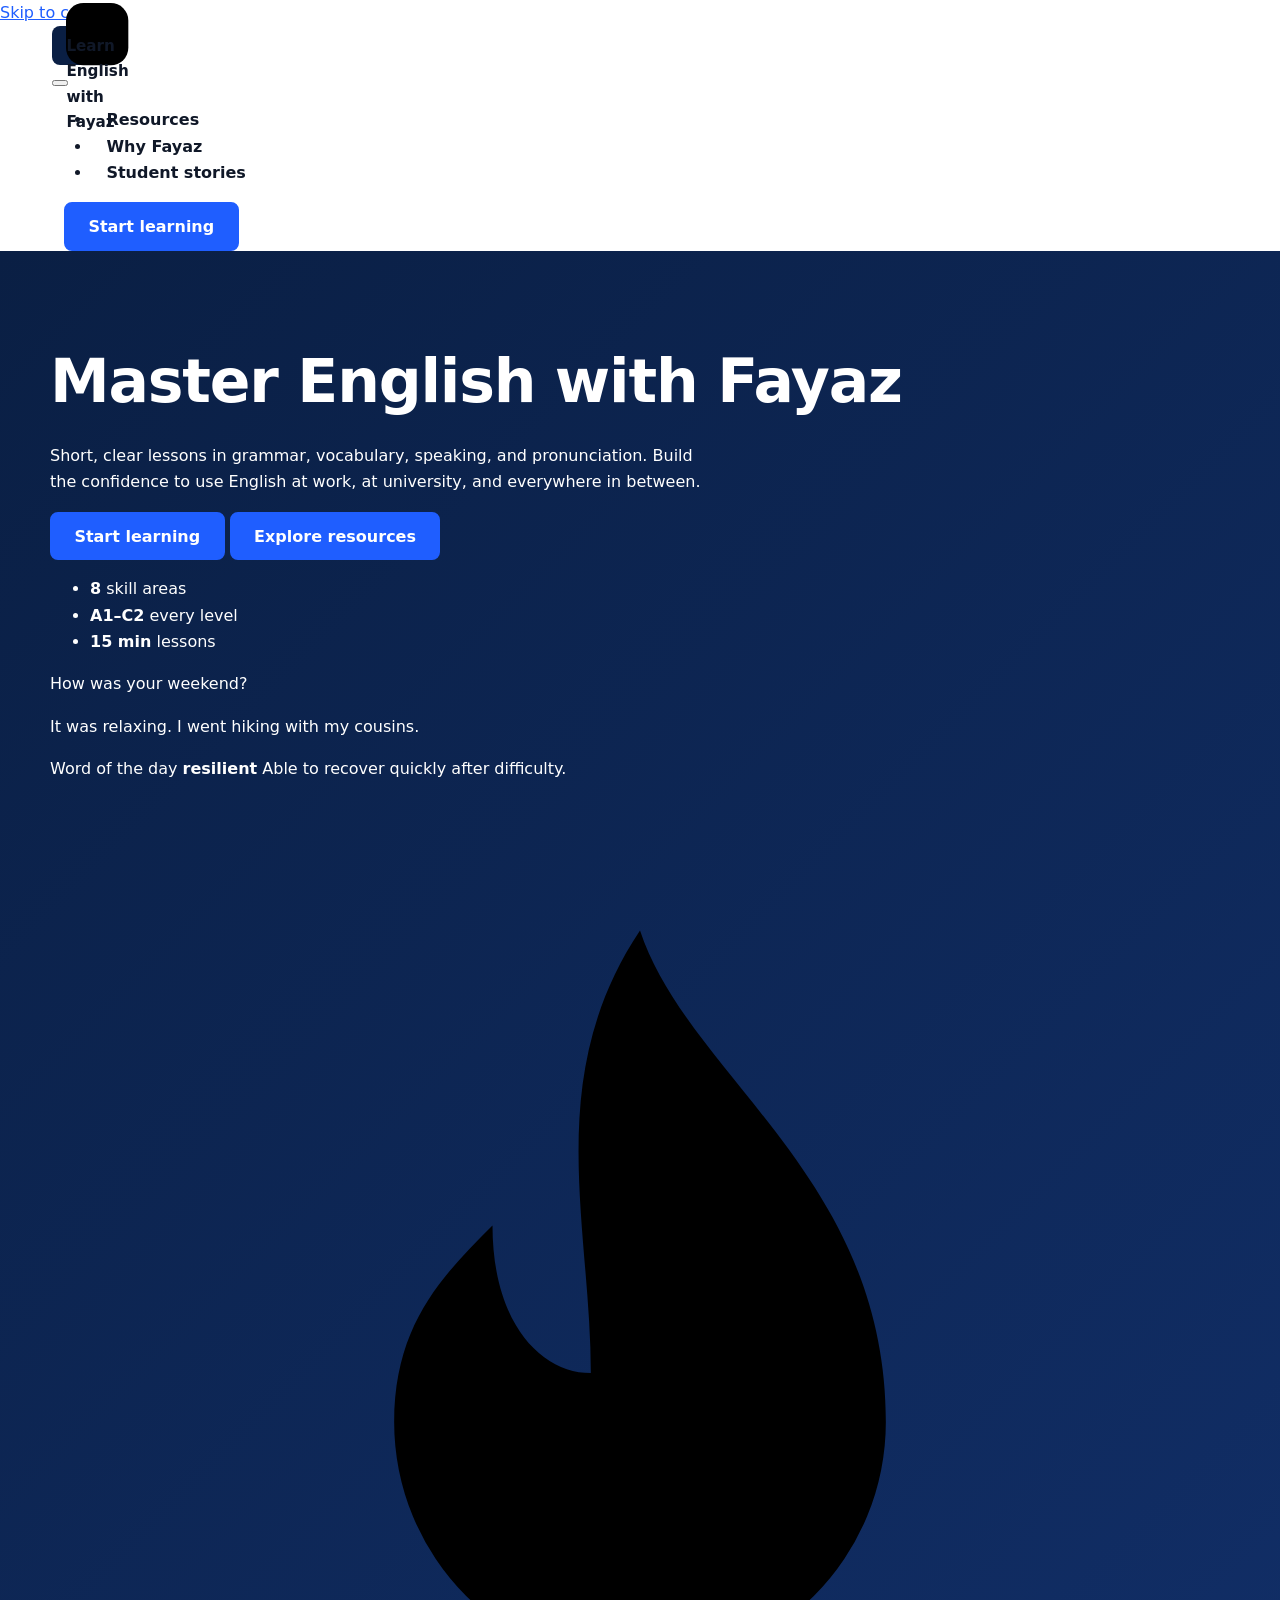
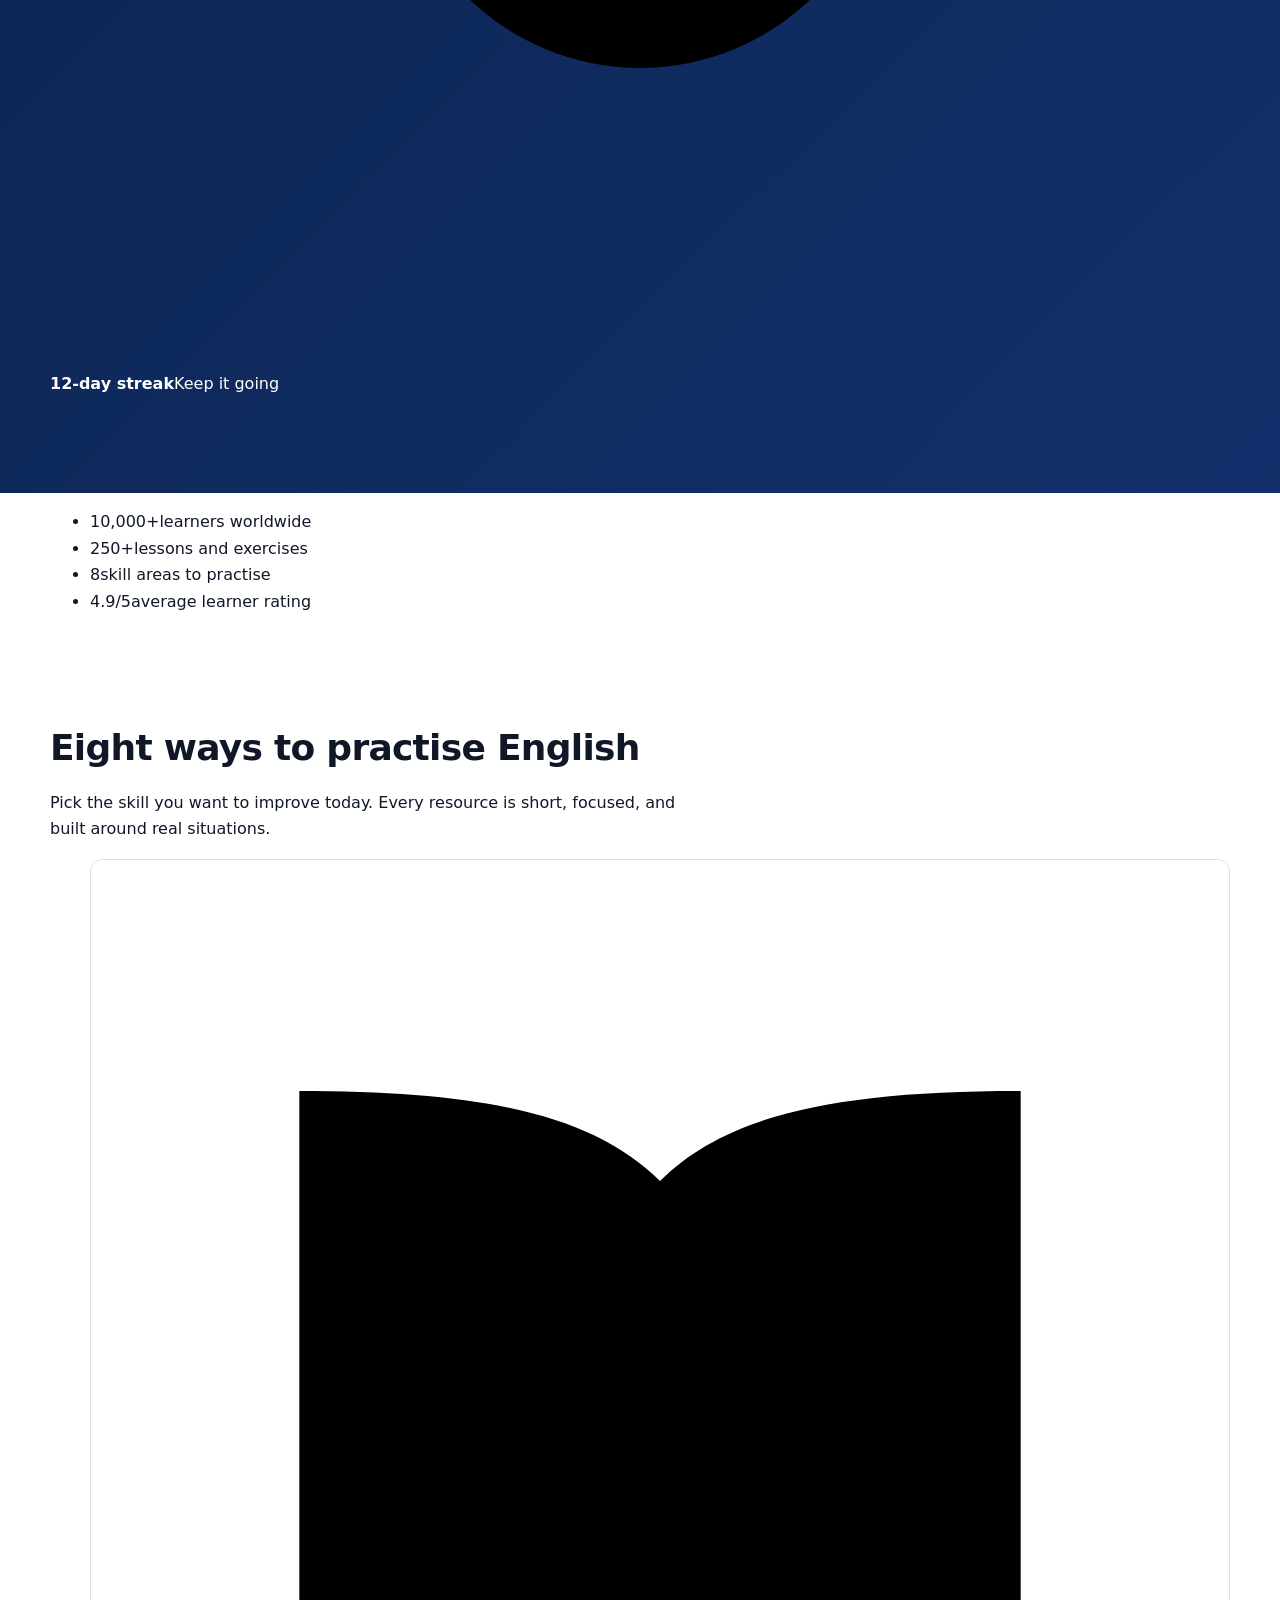
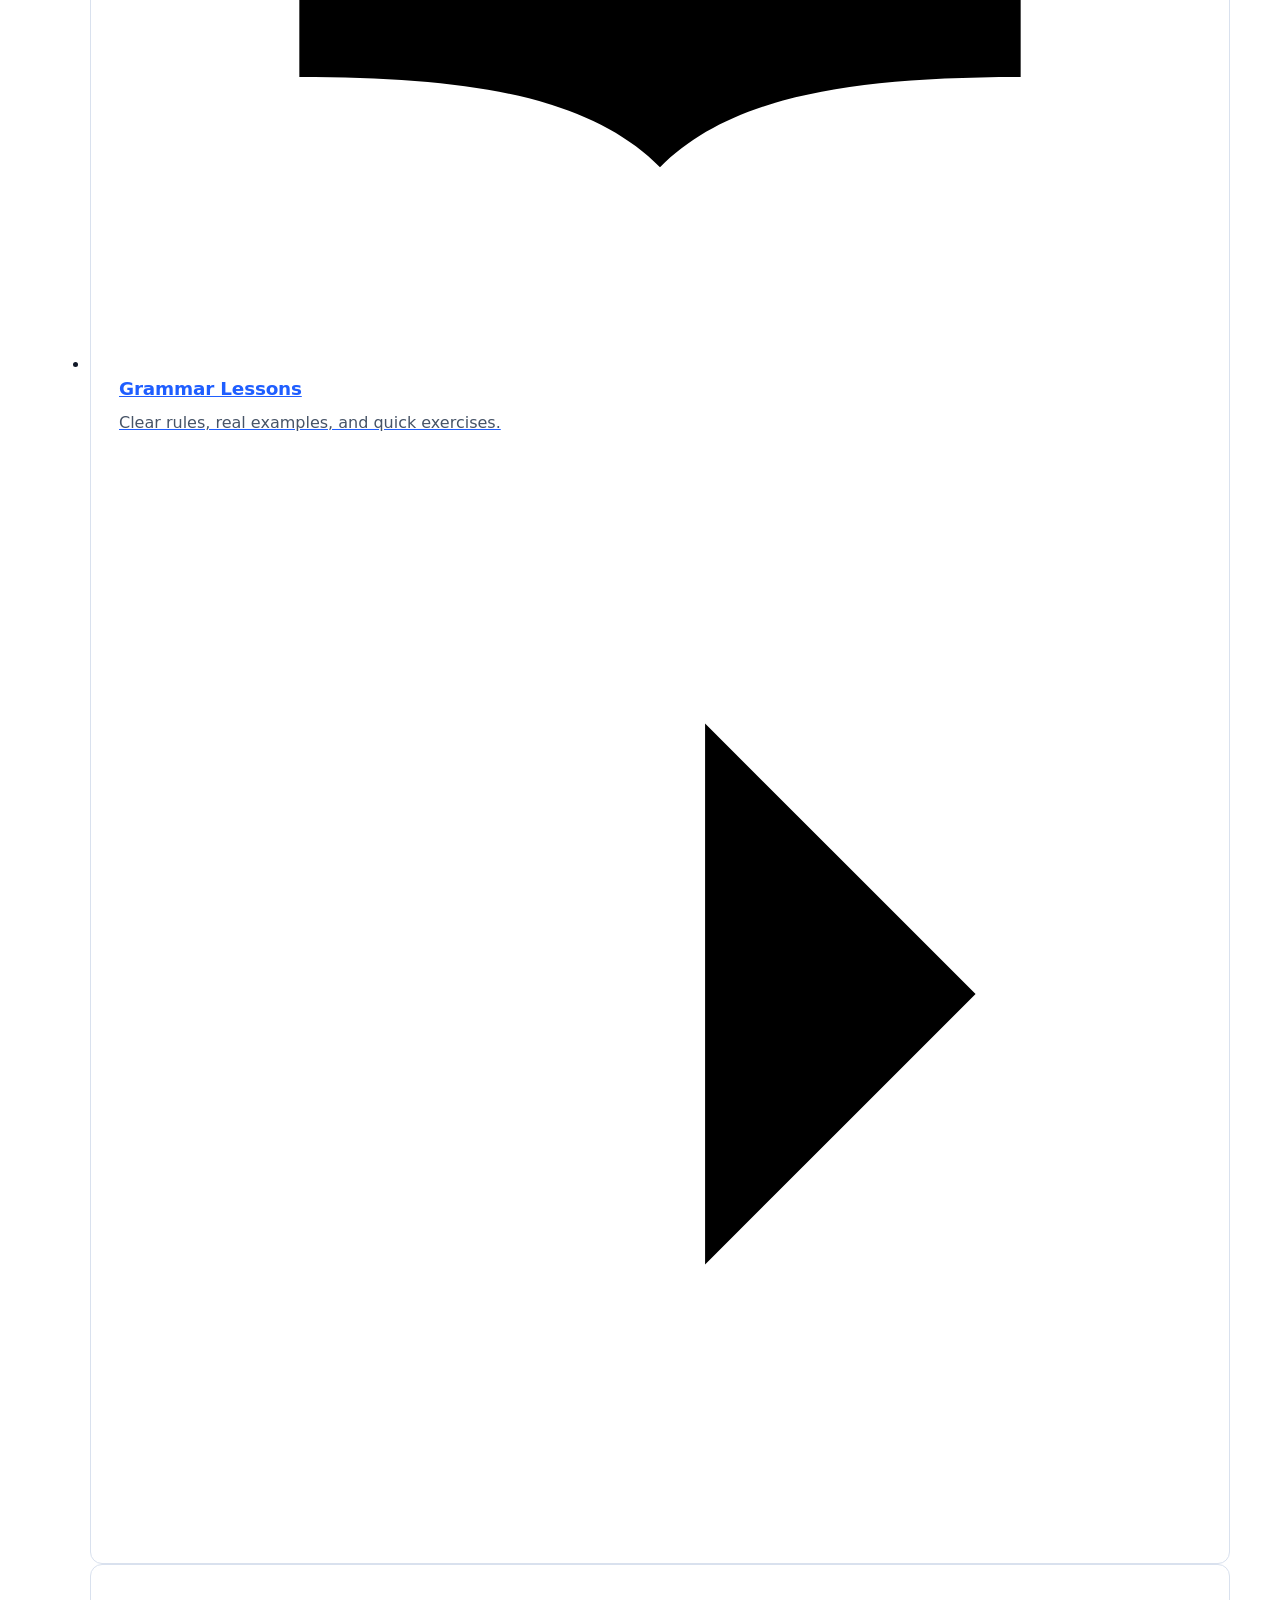
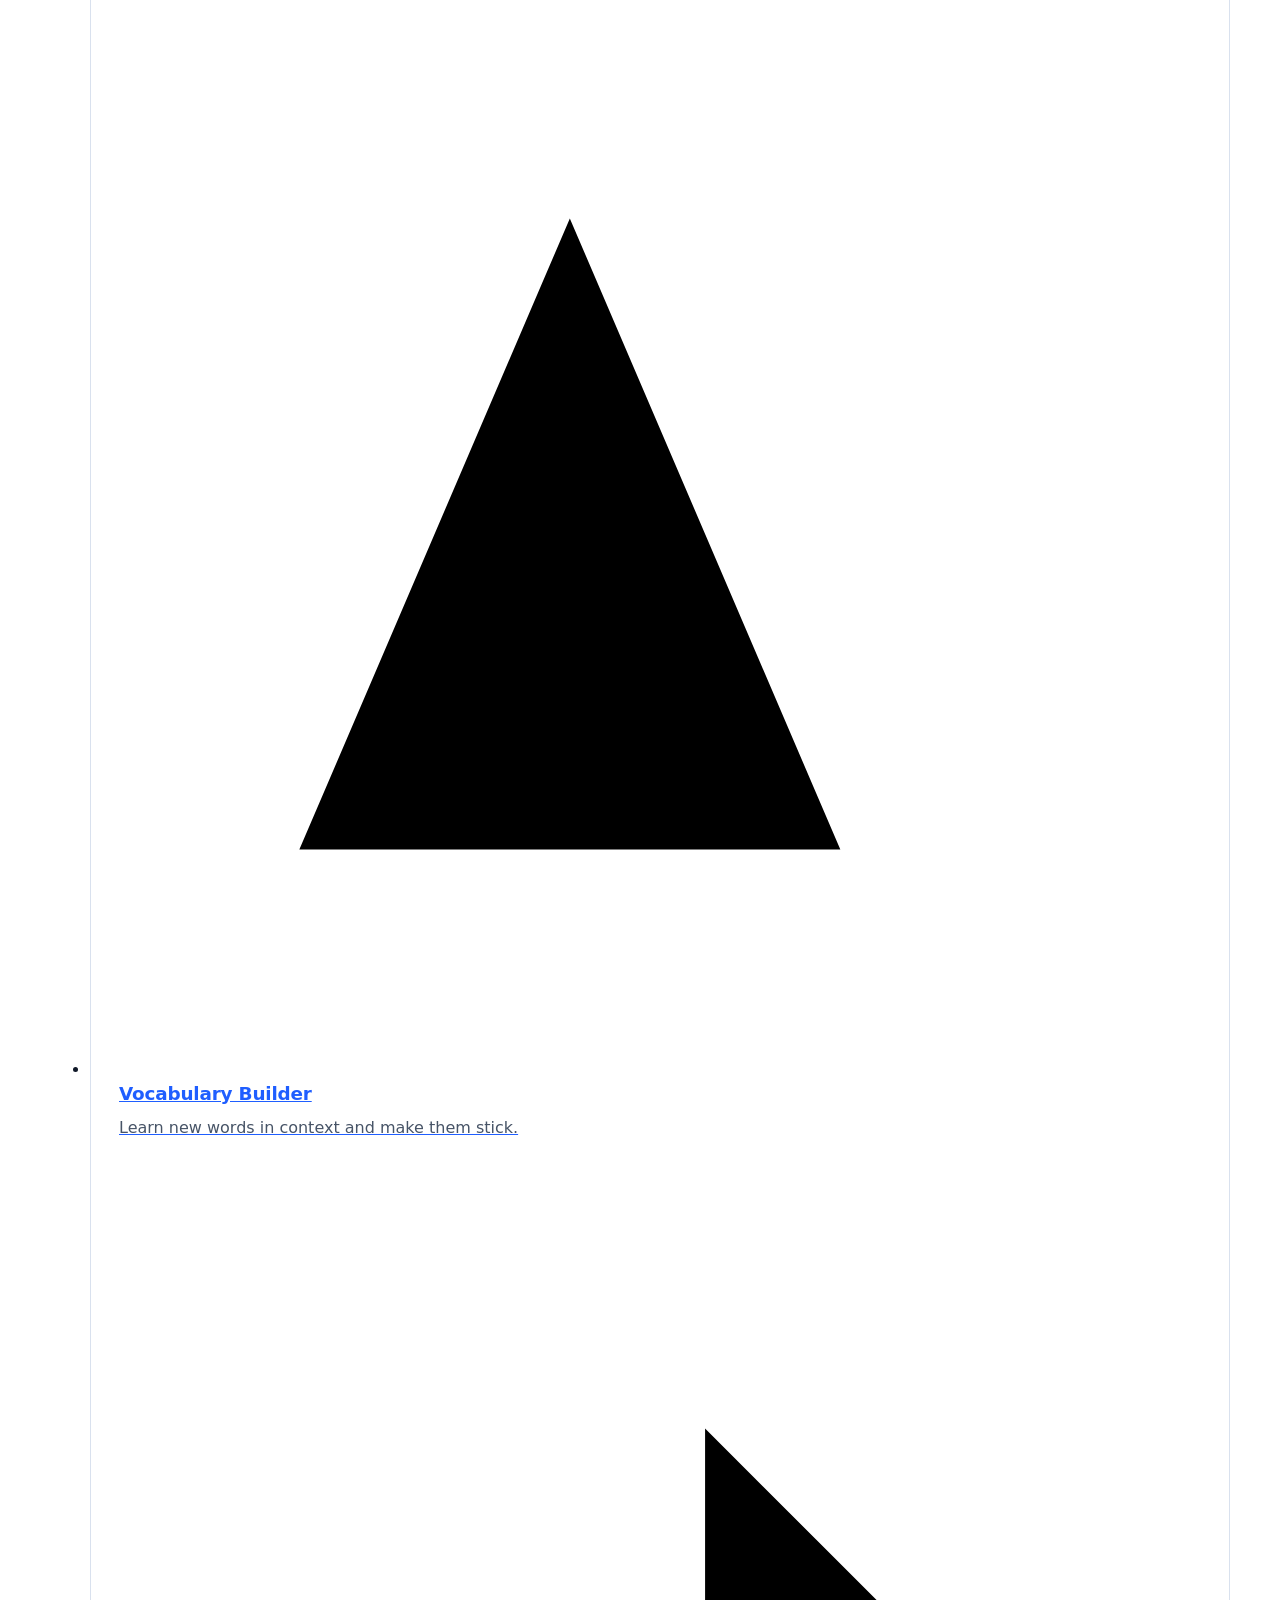
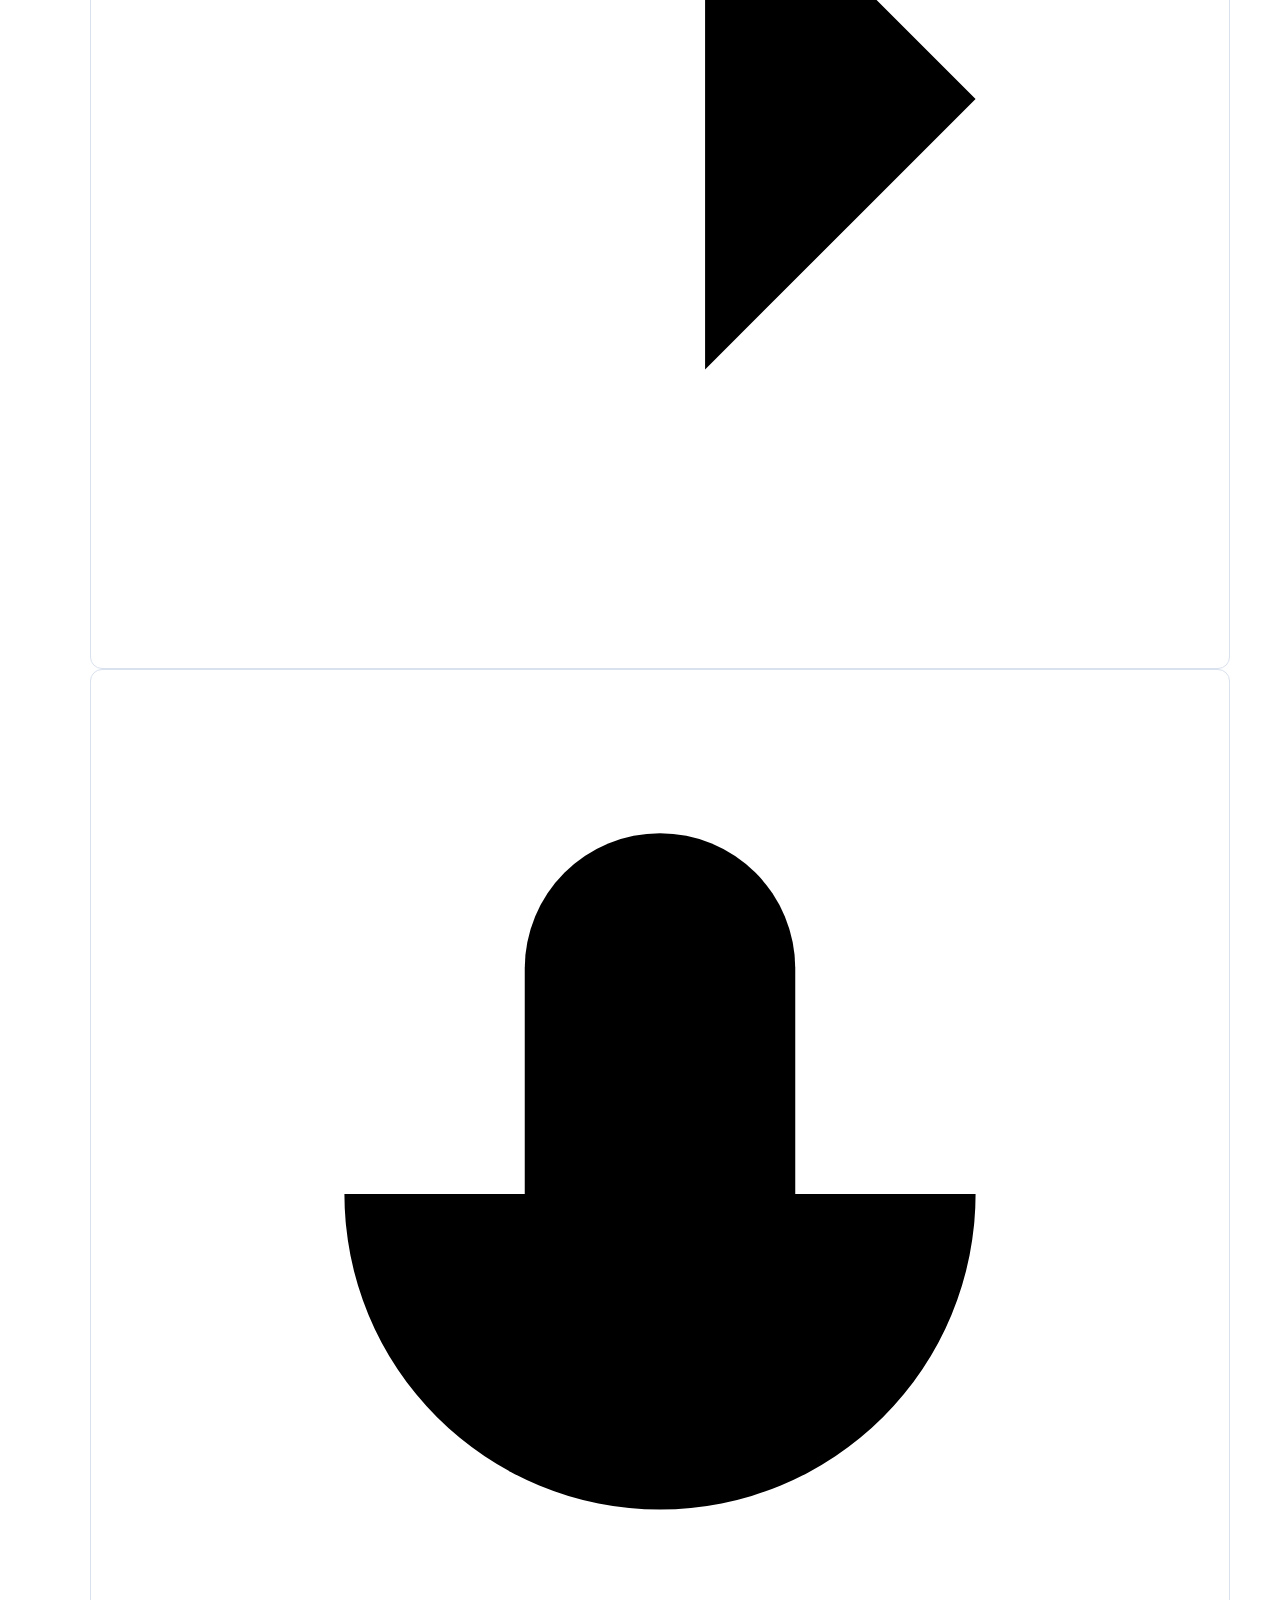
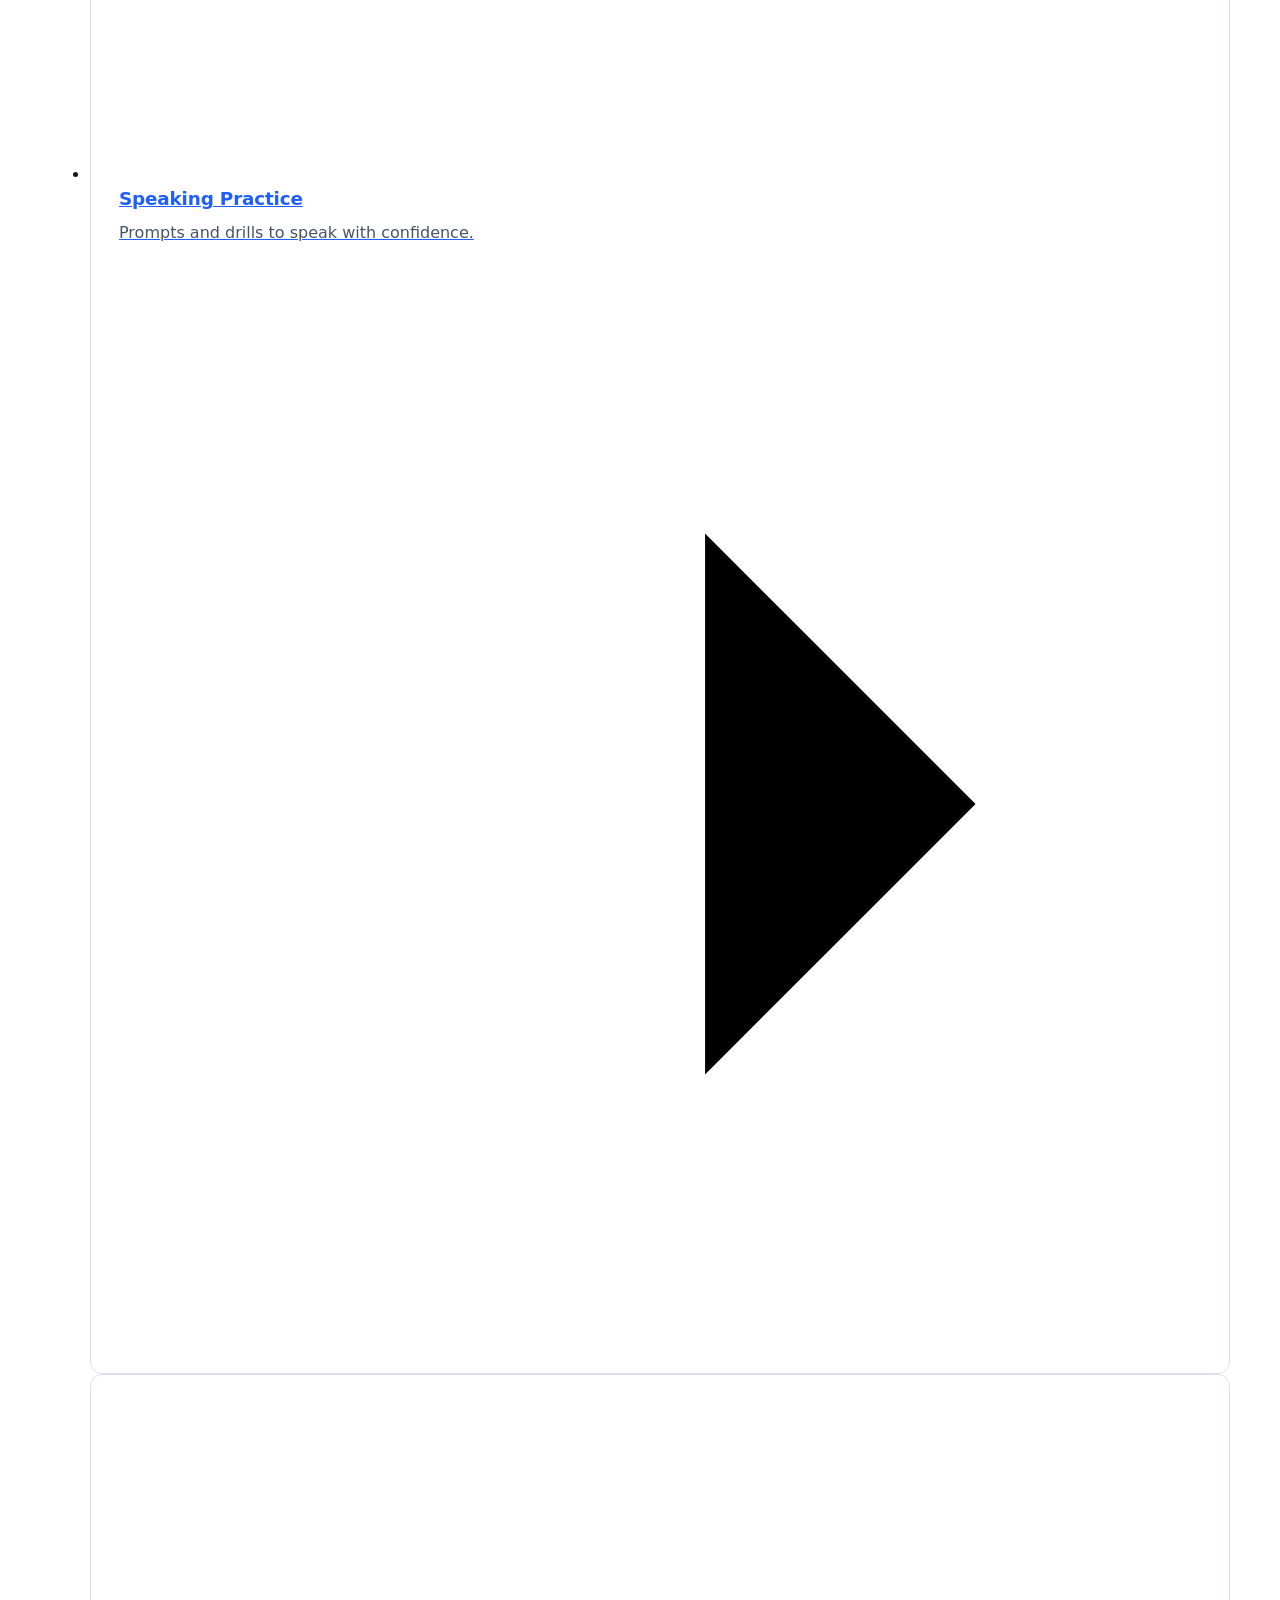
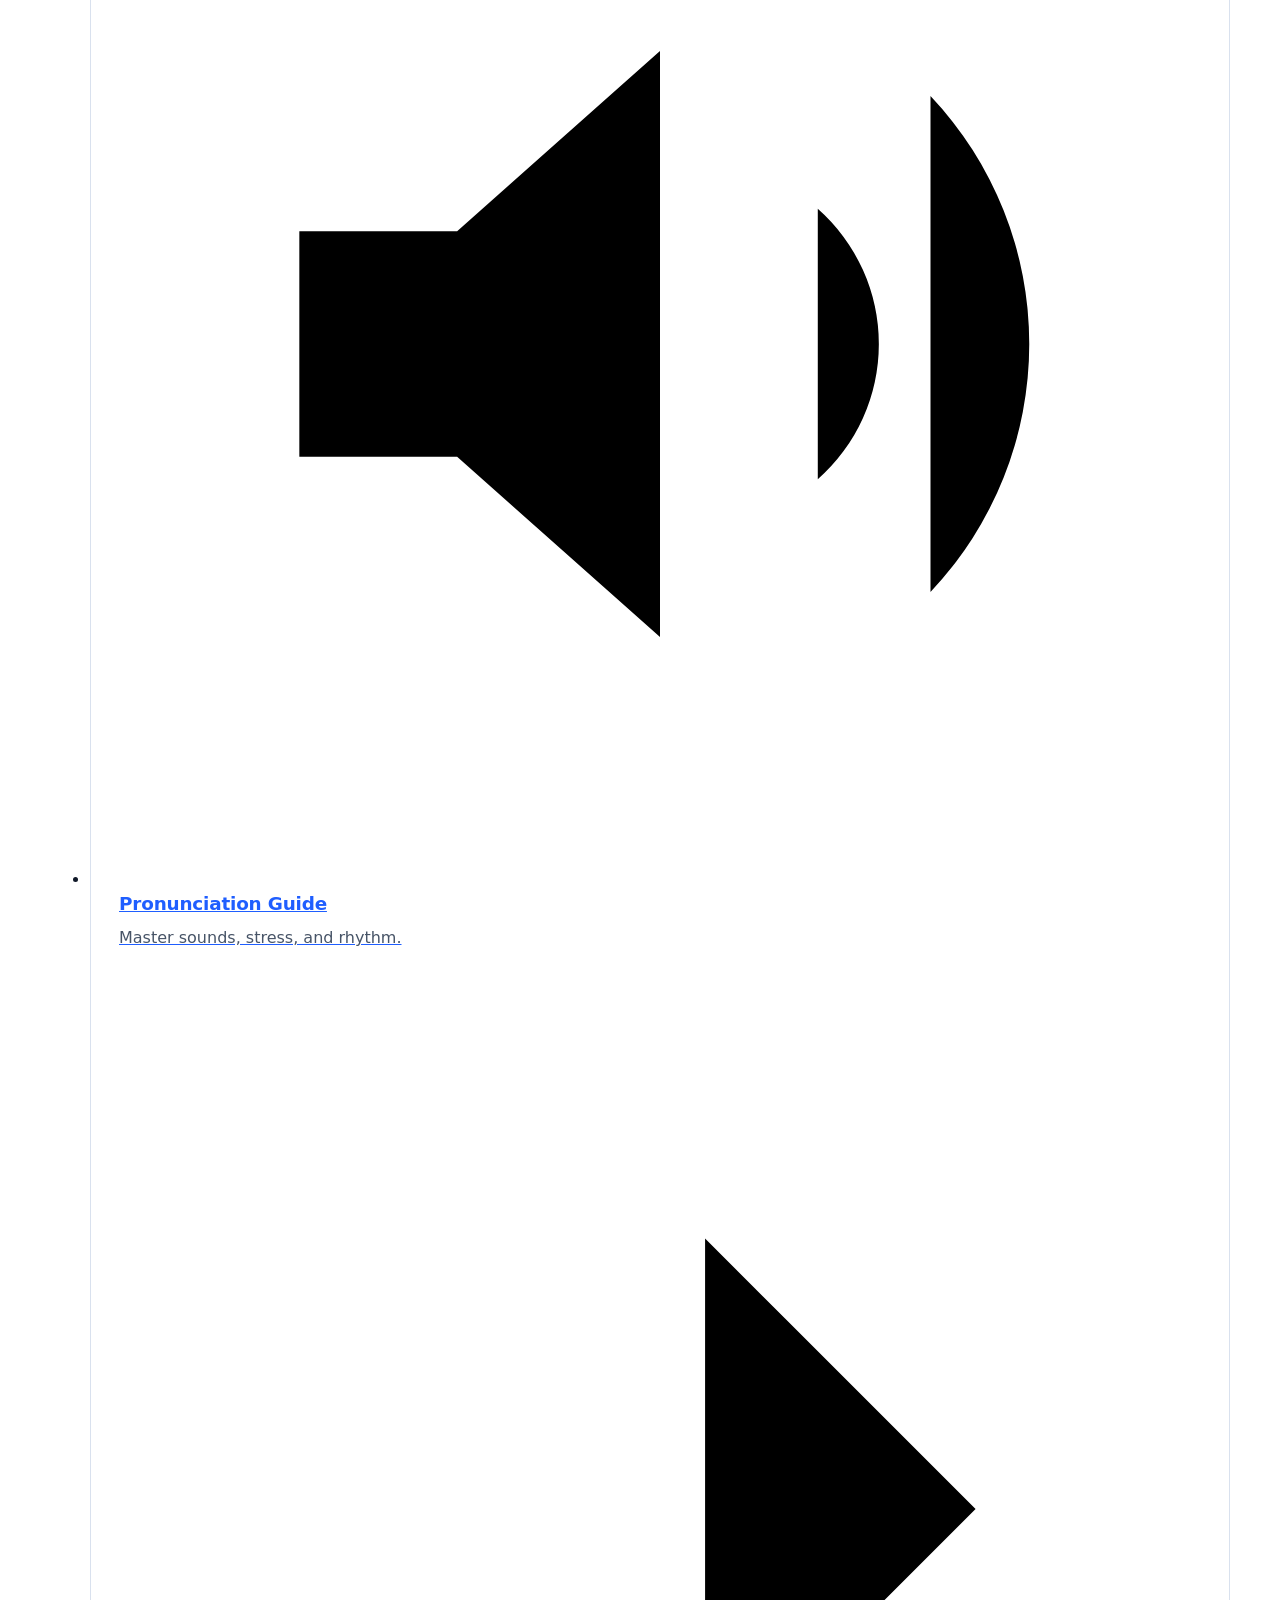
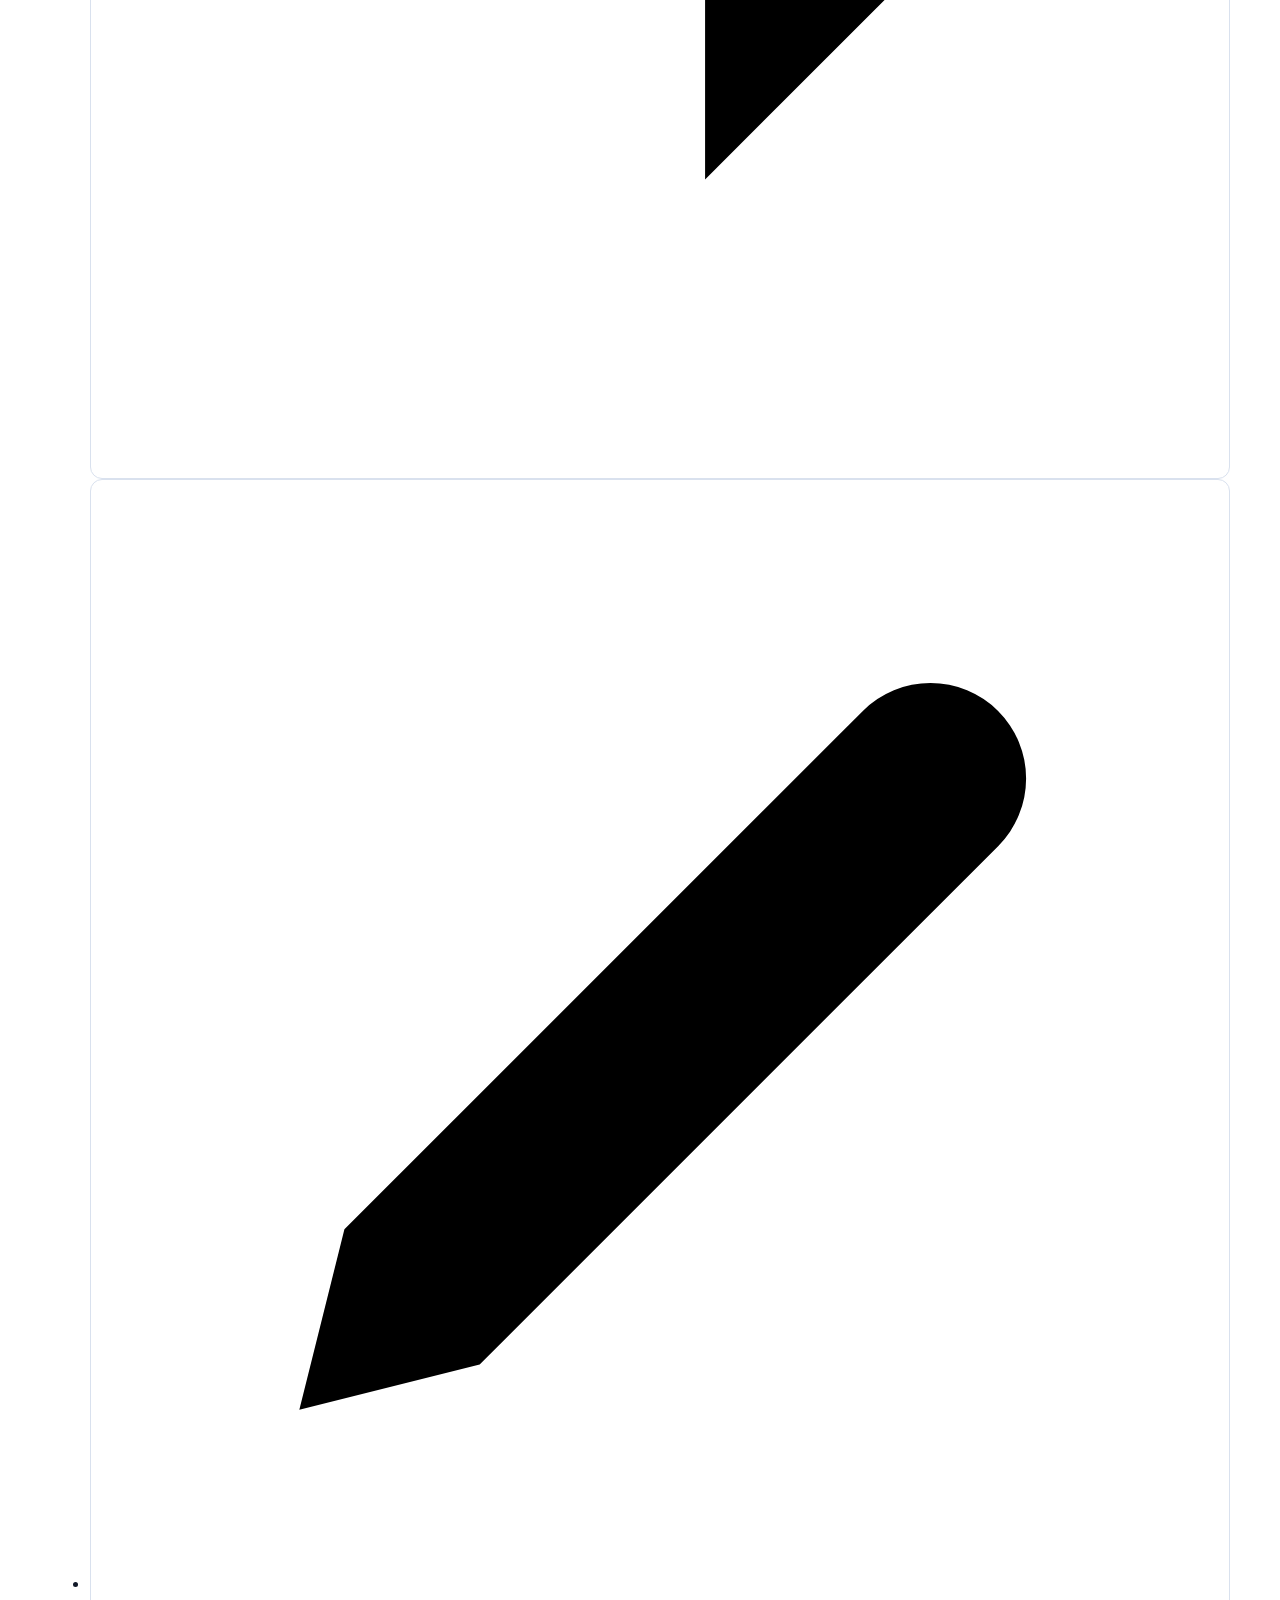
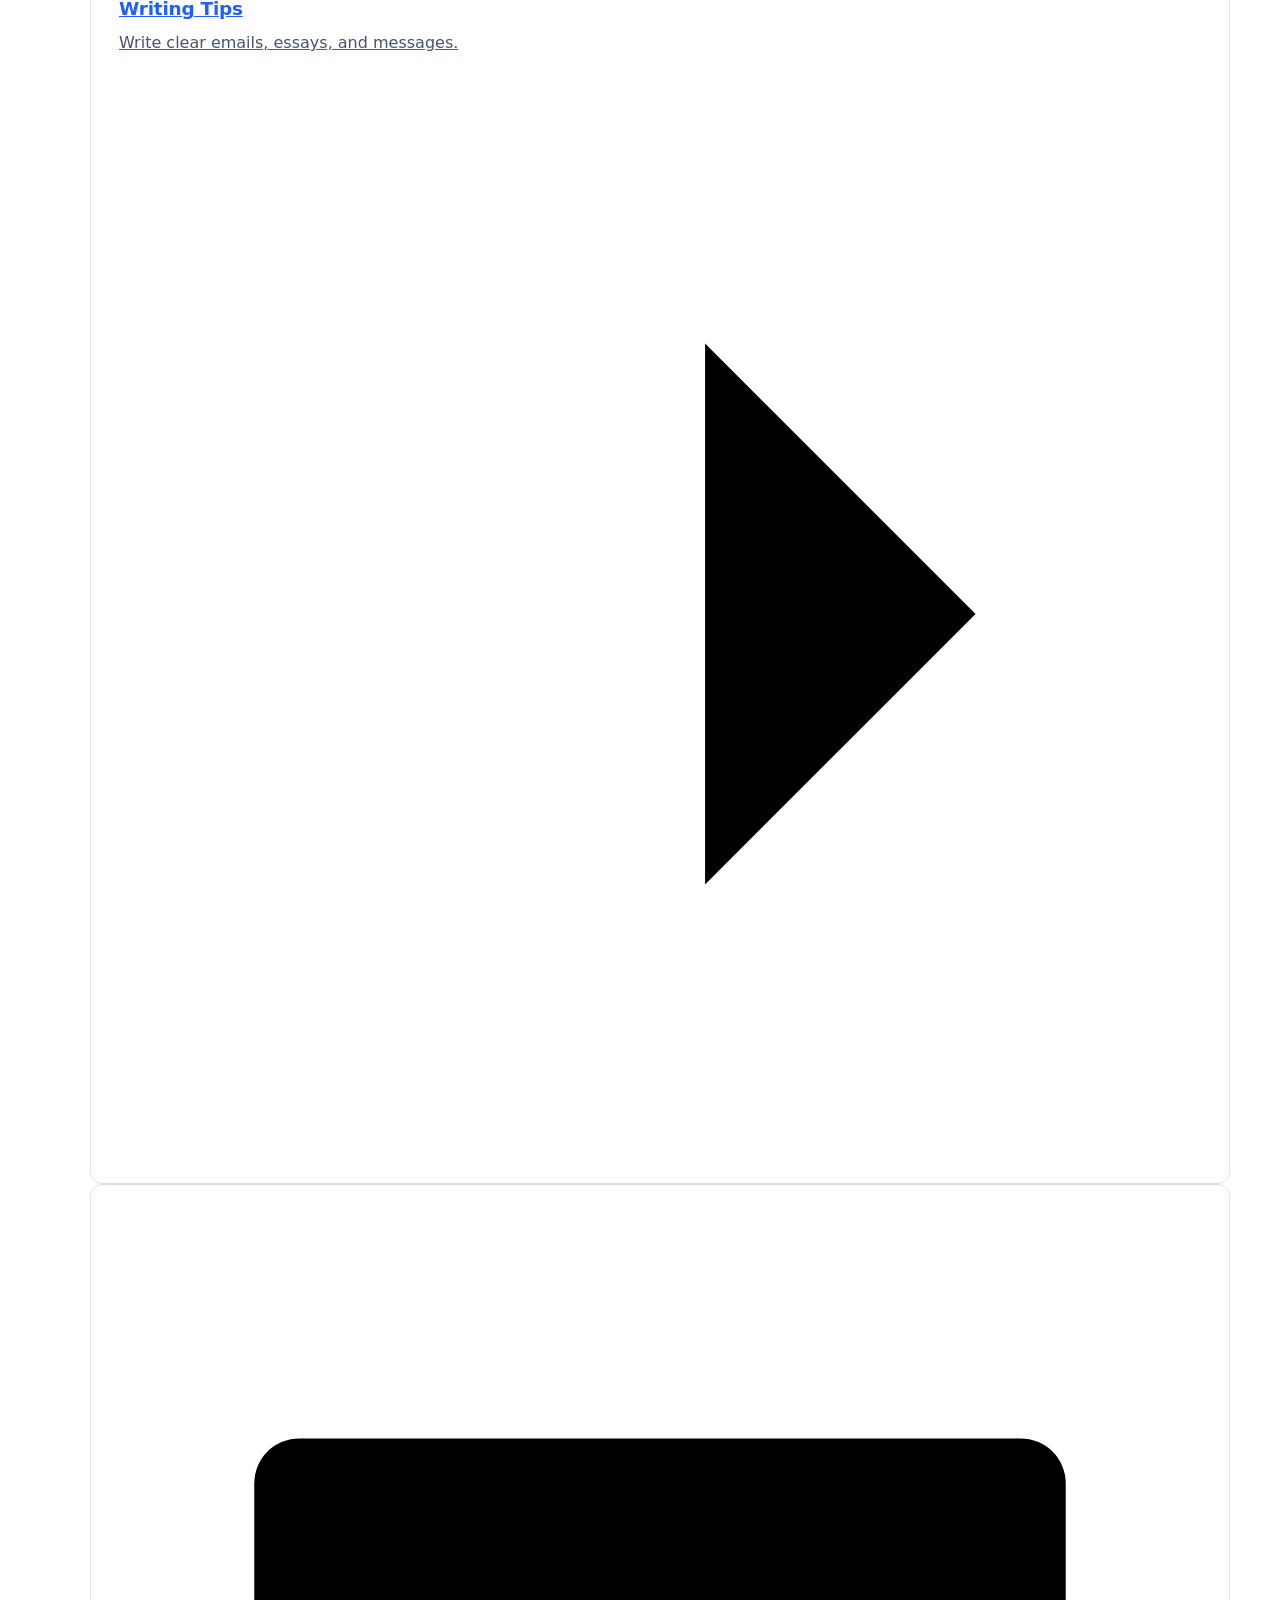
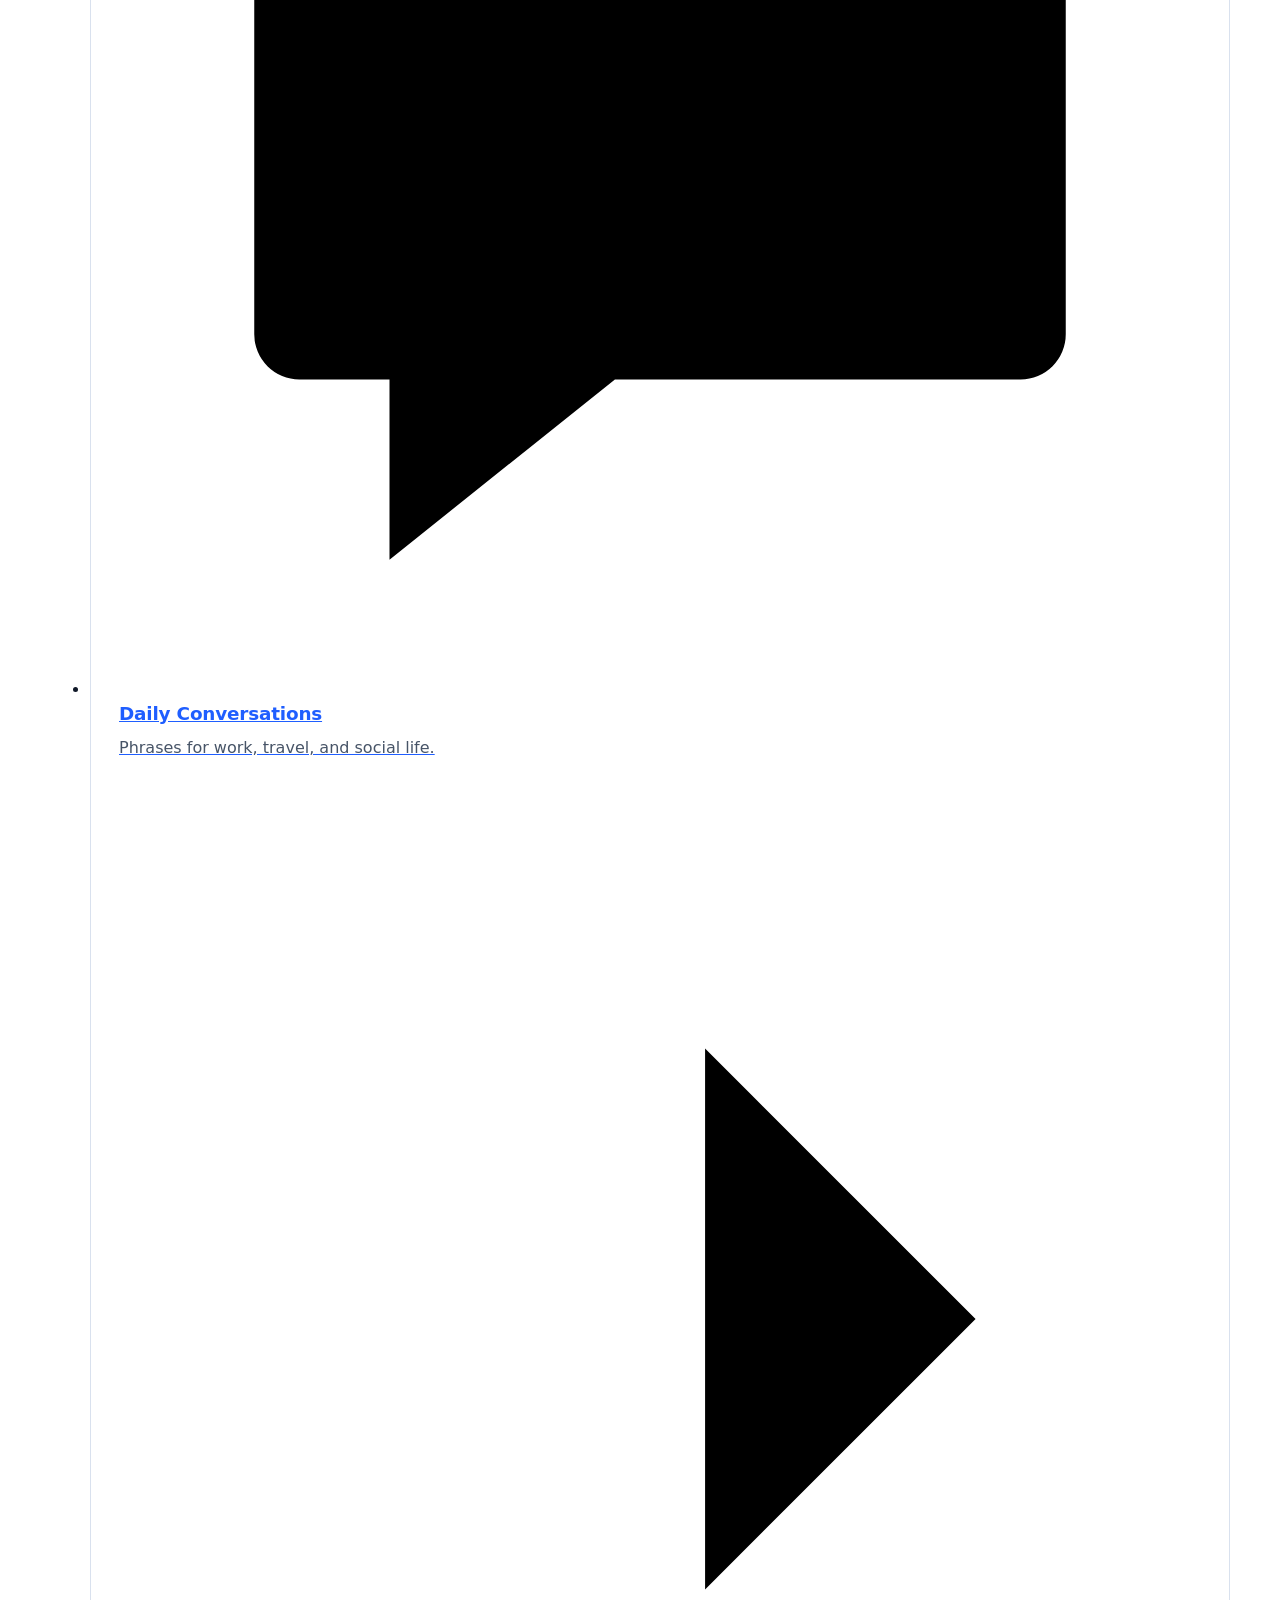
<file: index.html>
<!DOCTYPE html>
<html lang="en">
<head>
  <meta charset="utf-8">
  <meta name="viewport" content="width=device-width, initial-scale=1">
  <title>Learn English with Fayaz — Clear lessons, real confidence</title>
  <meta name="description" content="Short, clear English lessons in grammar, vocabulary, speaking, pronunciation, writing, and IELTS prep with Fayaz.">
  <meta name="theme-color" content="#4F46E5">
  <link rel="icon" href="data:image/svg+xml,%3Csvg xmlns='http://www.w3.org/2000/svg' viewBox='0 0 32 32'%3E%3Crect width='32' height='32' rx='9' fill='%234F46E5'/%3E%3C/svg%3E">
  <link rel="preconnect" href="https://fonts.googleapis.com">
  <link rel="preconnect" href="https://fonts.gstatic.com" crossorigin>
  <link href="https://fonts.googleapis.com/css2?family=Bricolage+Grotesque:wght@600;700;800&family=Inter:wght@400;500;600&display=swap" rel="stylesheet">
  <link rel="stylesheet" href="styles.css">
  <!-- Not deferred on purpose: it adds the "js" class to <html> before first paint.
       The rest of the script waits for DOMContentLoaded. -->
  <script src="script.js"></script>
</head>
<body id="top">
  <a class="skip-link" href="#main">Skip to content</a>

  <!-- ============ NAVBAR ============ -->
  <header class="nav" id="nav">
    <span class="nav__bg" aria-hidden="true"></span>
    <div class="container nav__bar">
      <a class="logo" href="#top" aria-label="Learn English with Fayaz, back to top">
        <svg class="logo__mark" viewBox="0 0 32 32" aria-hidden="true"><rect width="32" height="32" rx="9"/><path d="M21 10.5h-9.5v11H21M11.5 16H19"/></svg>
        <span class="logo__text">Learn English with Fayaz</span>
      </a>
      <button class="nav__toggle" id="nav-toggle" type="button" aria-expanded="false" aria-controls="nav-menu" aria-label="Open menu">
        <span class="nav__toggle-bar"></span>
        <span class="nav__toggle-bar"></span>
      </button>
      <nav class="nav__menu" id="nav-menu" aria-label="Primary">
        <ul class="nav__links">
          <li><a href="#resources">Resources</a></li>
          <li><a href="#why">Why Fayaz</a></li>
          <li><a href="#testimonials">Student stories</a></li>
        </ul>
        <a class="btn btn--primary btn--sm" href="#start">Start learning</a>
      </nav>
    </div>
  </header>

  <main id="main">

    <!-- ============ HERO ============ -->
    <section class="hero" aria-labelledby="hero-title">
      <div class="hero__bg" aria-hidden="true">
        <span class="blob blob--a"></span>
        <span class="blob blob--b"></span>
        <span class="blob blob--c"></span>
      </div>
      <div class="container hero__inner">
        <div class="hero__content">
          <h1 class="hero__title hero-anim" id="hero-title">Master English with Fayaz</h1>
          <p class="hero__lead hero-anim">Short, clear lessons in grammar, vocabulary, speaking, and pronunciation. Build the confidence to use English at work, at university, and everywhere in between.</p>
          <div class="hero__actions hero-anim">
            <a class="btn btn--primary btn--lg" href="#start">Start learning</a>
            <a class="btn btn--ghost btn--lg" href="#resources">Explore resources</a>
          </div>
          <ul class="hero__facts hero-anim">
            <li><strong>8</strong> skill areas</li>
            <li><strong>A1–C2</strong> every level</li>
            <li><strong>15 min</strong> lessons</li>
          </ul>
        </div>

        <!-- Decorative floating UI cards (CSS-only motion) -->
        <div class="hero__visual hero-anim" aria-hidden="true">
          <div class="float-card float-card--chat">
            <p class="bubble bubble--in">How was your weekend?</p>
            <p class="bubble bubble--out">It was relaxing. I went hiking with my cousins.</p>
          </div>
          <div class="float-card float-card--word">
            <span class="float-card__label">Word of the day</span>
            <strong class="float-card__word">resilient</strong>
            <span class="float-card__meaning">Able to recover quickly after difficulty.</span>
          </div>
          <div class="float-card float-card--streak">
            <svg class="icon" viewBox="0 0 24 24"><path d="M12 3c1 3 5 5 5 10a5 5 0 0 1-10 0c0-2 1-3 2-4 0 2 1 3 2 3 0-3-1-6 1-9z"/></svg>
            <span><strong>12-day streak</strong>Keep it going</span>
          </div>
        </div>
      </div>
    </section>

    <!-- ============ STATS ============ -->
    <!-- DEMO CONTENT: replace these figures with real numbers before launch. -->
    <section class="stats" aria-label="Learning at a glance">
      <ul class="container stats__grid">
        <li class="stat reveal"><span class="stat__value" data-count="10000" data-suffix="+">10,000+</span><span class="stat__label">learners worldwide</span></li>
        <li class="stat reveal"><span class="stat__value" data-count="250" data-suffix="+">250+</span><span class="stat__label">lessons and exercises</span></li>
        <li class="stat reveal"><span class="stat__value" data-count="8">8</span><span class="stat__label">skill areas to practise</span></li>
        <li class="stat reveal"><span class="stat__value" data-count="4.9" data-decimals="1" data-suffix="/5">4.9/5</span><span class="stat__label">average learner rating</span></li>
      </ul>
    </section>

    <!-- ============ RESOURCES ============ -->
    <section class="section" id="resources" aria-labelledby="resources-title">
      <div class="container">
        <div class="section__head reveal">
          <h2 class="section__title" id="resources-title">Eight ways to practise English</h2>
          <p class="section__lead">Pick the skill you want to improve today. Every resource is short, focused, and built around real situations.</p>
        </div>

        <ul class="resources__grid">
          <li class="reveal">
            <a class="card" href="#">
              <span class="card__icon"><svg class="icon" viewBox="0 0 24 24" aria-hidden="true" focusable="false"><path d="M12 6.5C10.5 5 8 4.5 4 4.5v13c4 0 6.5.5 8 2 1.5-1.5 4-2 8-2v-13c-4 0-6.5.5-8 2zM12 6.5v13"/></svg></span>
              <h3 class="card__title">Grammar Lessons</h3>
              <p class="card__text">Clear rules, real examples, and quick exercises.</p>
              <svg class="icon card__arrow" viewBox="0 0 24 24" aria-hidden="true" focusable="false"><path d="M5 12h14M13 6l6 6-6 6"/></svg>
            </a>
          </li>
          <li class="reveal">
            <a class="card" href="#">
              <span class="card__icon"><svg class="icon" viewBox="0 0 24 24" aria-hidden="true" focusable="false"><path d="M4 19 10 5l6 14M6.5 14h7M19 5v6M16 8h6"/></svg></span>
              <h3 class="card__title">Vocabulary Builder</h3>
              <p class="card__text">Learn new words in context and make them stick.</p>
              <svg class="icon card__arrow" viewBox="0 0 24 24" aria-hidden="true" focusable="false"><path d="M5 12h14M13 6l6 6-6 6"/></svg>
            </a>
          </li>
          <li class="reveal">
            <a class="card" href="#">
              <span class="card__icon"><svg class="icon" viewBox="0 0 24 24" aria-hidden="true" focusable="false"><rect x="9" y="3" width="6" height="11" rx="3"/><path d="M5 11a7 7 0 0 0 14 0M12 18v3M9 21h6"/></svg></span>
              <h3 class="card__title">Speaking Practice</h3>
              <p class="card__text">Prompts and drills to speak with confidence.</p>
              <svg class="icon card__arrow" viewBox="0 0 24 24" aria-hidden="true" focusable="false"><path d="M5 12h14M13 6l6 6-6 6"/></svg>
            </a>
          </li>
          <li class="reveal">
            <a class="card" href="#">
              <span class="card__icon"><svg class="icon" viewBox="0 0 24 24" aria-hidden="true" focusable="false"><path d="M4 9.5v5h3.5l4.5 4v-13l-4.5 4zM15.5 9a4 4 0 0 1 0 6M18 6.5a8 8 0 0 1 0 11"/></svg></span>
              <h3 class="card__title">Pronunciation Guide</h3>
              <p class="card__text">Master sounds, stress, and rhythm.</p>
              <svg class="icon card__arrow" viewBox="0 0 24 24" aria-hidden="true" focusable="false"><path d="M5 12h14M13 6l6 6-6 6"/></svg>
            </a>
          </li>
          <li class="reveal">
            <a class="card" href="#">
              <span class="card__icon"><svg class="icon" viewBox="0 0 24 24" aria-hidden="true" focusable="false"><path d="M4 20l1-4L16.5 4.5a2.1 2.1 0 0 1 3 3L8 19zM14.5 6.5l3 3"/></svg></span>
              <h3 class="card__title">Writing Tips</h3>
              <p class="card__text">Write clear emails, essays, and messages.</p>
              <svg class="icon card__arrow" viewBox="0 0 24 24" aria-hidden="true" focusable="false"><path d="M5 12h14M13 6l6 6-6 6"/></svg>
            </a>
          </li>
          <li class="reveal">
            <a class="card" href="#">
              <span class="card__icon"><svg class="icon" viewBox="0 0 24 24" aria-hidden="true" focusable="false"><path d="M4 5h16a1 1 0 0 1 1 1v10a1 1 0 0 1-1 1h-9l-5 4v-4H4a1 1 0 0 1-1-1V6a1 1 0 0 1 1-1zM8 11h.01M12 11h.01M16 11h.01"/></svg></span>
              <h3 class="card__title">Daily Conversations</h3>
              <p class="card__text">Phrases for work, travel, and social life.</p>
              <svg class="icon card__arrow" viewBox="0 0 24 24" aria-hidden="true" focusable="false"><path d="M5 12h14M13 6l6 6-6 6"/></svg>
            </a>
          </li>
          <li class="reveal">
            <a class="card" href="#">
              <span class="card__icon"><svg class="icon" viewBox="0 0 24 24" aria-hidden="true" focusable="false"><rect x="5" y="5" width="14" height="16" rx="2"/><path d="M9 3h6v4H9zM9 14l2.2 2.2 4.3-4.2"/></svg></span>
              <h3 class="card__title">IELTS Prep</h3>
              <p class="card__text">Strategies and practice for all four test sections.</p>
              <svg class="icon card__arrow" viewBox="0 0 24 24" aria-hidden="true" focusable="false"><path d="M5 12h14M13 6l6 6-6 6"/></svg>
            </a>
          </li>
          <li class="reveal">
            <a class="card" href="#">
              <span class="card__icon"><svg class="icon" viewBox="0 0 24 24" aria-hidden="true" focusable="false"><path d="M4 15v-3a8 8 0 0 1 16 0v3"/><rect x="3" y="14" width="4" height="7" rx="1.5"/><rect x="17" y="14" width="4" height="7" rx="1.5"/></svg></span>
              <h3 class="card__title">Listening Exercises</h3>
              <p class="card__text">Train your ear with real-speed audio.</p>
              <svg class="icon card__arrow" viewBox="0 0 24 24" aria-hidden="true" focusable="false"><path d="M5 12h14M13 6l6 6-6 6"/></svg>
            </a>
          </li>
        </ul>
      </div>
    </section>

    <!-- ============ WHY FAYAZ ============ -->
    <section class="section section--tint" id="why" aria-labelledby="why-title">
      <div class="container">
        <div class="section__head reveal">
          <h2 class="section__title" id="why-title">Why learners choose Fayaz</h2>
          <p class="section__lead">A calm, structured way to learn that fits around your day.</p>
        </div>
        <ul class="features">
          <li class="feature reveal">
            <span class="feature__icon"><svg class="icon" viewBox="0 0 24 24" aria-hidden="true" focusable="false"><path d="M9 18h6M10 21h4M12 3a6 6 0 0 0-3.5 10.9c.6.5 1 1.2 1 2.1h5c0-.9.4-1.6 1-2.1A6 6 0 0 0 12 3z"/></svg></span>
            <h3 class="feature__title">Clear, one-idea lessons</h3>
            <p class="feature__text">Every lesson teaches a single idea, shows it in real sentences, and ends with a short exercise.</p>
          </li>
          <li class="feature reveal">
            <span class="feature__icon"><svg class="icon" viewBox="0 0 24 24" aria-hidden="true" focusable="false"><circle cx="12" cy="12" r="9"/><path d="M3 12h18M12 3c2.5 2.7 3.8 5.7 3.8 9S14.5 18.3 12 21c-2.5-2.7-3.8-5.7-3.8-9S9.5 5.7 12 3z"/></svg></span>
            <h3 class="feature__title">Real English for real life</h3>
            <p class="feature__text">Learn the phrases people actually use at work, at university, and while travelling.</p>
          </li>
          <li class="feature reveal">
            <span class="feature__icon"><svg class="icon" viewBox="0 0 24 24" aria-hidden="true" focusable="false"><path d="M4 10v4M8 8v8M12 4v16M16 8v8M20 10v4"/></svg></span>
            <h3 class="feature__title">Speaking from lesson one</h3>
            <p class="feature__text">Say it out loud early. Pronunciation and conversation practice sit next to every topic.</p>
          </li>
          <li class="feature reveal">
            <span class="feature__icon"><svg class="icon" viewBox="0 0 24 24" aria-hidden="true" focusable="false"><path d="M4 19V5M4 19h16M8 15l4-4 3 3 5-6"/></svg></span>
            <h3 class="feature__title">Progress you can see</h3>
            <p class="feature__text">Track your streak and revisit weak areas, so each week builds on the last.</p>
          </li>
        </ul>
      </div>
    </section>

    <!-- ============ TESTIMONIALS ============ -->
    <!-- DEMO CONTENT: replace names and quotes with real student feedback before launch. -->
    <section class="section" id="testimonials" aria-labelledby="testimonials-title">
      <div class="container">
        <div class="section__head reveal">
          <h2 class="section__title" id="testimonials-title">What learners say</h2>
        </div>
        <ul class="quotes">
          <li class="reveal">
            <figure class="quote">
              <blockquote><p>I stopped translating in my head after three weeks of daily conversations. My IELTS speaking score went from 6.0 to 7.5.</p></blockquote>
              <figcaption><span class="quote__avatar" aria-hidden="true">AK</span><span><strong>Ayesha K.</strong>IELTS candidate, Dubai</span></figcaption>
            </figure>
          </li>
          <li class="reveal">
            <figure class="quote">
              <blockquote><p>The grammar lessons are short and clear. I finally understand the present perfect, and I use it in meetings now.</p></blockquote>
              <figcaption><span class="quote__avatar" aria-hidden="true">DM</span><span><strong>Daniel M.</strong>Software engineer, Madrid</span></figcaption>
            </figure>
          </li>
          <li class="reveal">
            <figure class="quote">
              <blockquote><p>The pronunciation guide changed how I listen. I can hear the difference between “ship” and “sheep”, and people understand me the first time.</p></blockquote>
              <figcaption><span class="quote__avatar" aria-hidden="true">ML</span><span><strong>Mei Lin</strong>University student, Singapore</span></figcaption>
            </figure>
          </li>
        </ul>
      </div>
    </section>

    <!-- ============ FINAL CTA ============ -->
    <section class="cta" id="start" aria-labelledby="cta-title">
      <div class="container">
        <div class="cta__panel reveal">
          <span class="cta__glow" aria-hidden="true"></span>
          <h2 class="cta__title" id="cta-title">Start learning today</h2>
          <p class="cta__text">Pick one resource, finish one short lesson, and come back tomorrow. Small steps add up to fluent English.</p>
          <div class="cta__actions">
            <a class="btn btn--light btn--lg" href="#">Start your first lesson</a>
            <a class="btn btn--outline-light btn--lg" href="#resources">Browse resources</a>
          </div>
        </div>
      </div>
    </section>

  </main>

  <!-- ============ FOOTER ============ -->
  <footer class="footer">
    <div class="container footer__grid">
      <div class="footer__brand">
        <a class="logo" href="#top" aria-label="Learn English with Fayaz, back to top">
          <svg class="logo__mark" viewBox="0 0 32 32" aria-hidden="true"><rect width="32" height="32" rx="9"/><path d="M21 10.5h-9.5v11H21M11.5 16H19"/></svg>
          <span class="logo__text">Learn English with Fayaz</span>
        </a>
        <p class="footer__tagline">Clear, friendly English lessons for confident speakers.</p>
        <ul class="socials">
          <li><a class="social" href="#" aria-label="YouTube"><svg class="icon" viewBox="0 0 24 24" aria-hidden="true" focusable="false"><rect x="2.5" y="5.5" width="19" height="13" rx="4"/><path d="M10 9.5v5l4.5-2.5z"/></svg></a></li>
          <li><a class="social" href="#" aria-label="Instagram"><svg class="icon" viewBox="0 0 24 24" aria-hidden="true" focusable="false"><rect x="3.5" y="3.5" width="17" height="17" rx="5"/><circle cx="12" cy="12" r="4"/><path d="M17.5 6.5h.01"/></svg></a></li>
          <li><a class="social" href="#" aria-label="Email Fayaz"><svg class="icon" viewBox="0 0 24 24" aria-hidden="true" focusable="false"><rect x="3" y="5" width="18" height="14" rx="2"/><path d="M3 7l9 6 9-6"/></svg></a></li>
        </ul>
      </div>
      <nav class="footer__nav" aria-label="Footer">
        <div class="footer__col">
          <h3 class="footer__heading">Learn</h3>
          <ul>
            <li><a href="#">Grammar Lessons</a></li>
            <li><a href="#">Vocabulary Builder</a></li>
            <li><a href="#">Speaking Practice</a></li>
            <li><a href="#">Pronunciation Guide</a></li>
          </ul>
        </div>
        <div class="footer__col">
          <h3 class="footer__heading">Prepare</h3>
          <ul>
            <li><a href="#">Writing Tips</a></li>
            <li><a href="#">Daily Conversations</a></li>
            <li><a href="#">IELTS Prep</a></li>
            <li><a href="#">Listening Exercises</a></li>
          </ul>
        </div>
        <div class="footer__col">
          <h3 class="footer__heading">Company</h3>
          <ul>
            <li><a href="#">About Fayaz</a></li>
            <li><a href="#">Contact</a></li>
            <li><a href="#">Privacy</a></li>
            <li><a href="#">Terms</a></li>
          </ul>
        </div>
      </nav>
    </div>
    <div class="container footer__legal">
      <p>© 2026 Learn English with Fayaz. All rights reserved.</p>
    </div>
  </footer>
</body>
</html>
</file>
<file: styles.css>
/* ---------- Tokens ---------- */
:root {
  --navy: #0a1f44;
  --navy-2: #12306b;
  --blue: #1f5eff;
  --blue-dark: #1747c4;
  --bg: #ffffff;
  --soft: #f3f6fb;
  --ink: #101828;
  --muted: #475467;
  --line: #d9e1ee;
  --pen: #c8332a;
  --highlight: #ffe58a;
  --radius: 8px;
  --shadow: 0 1px 2px rgba(10,31,68,.06), 0 8px 24px rgba(10,31,68,.08);
  --font: "Manrope", "Segoe UI", system-ui, -apple-system, sans-serif;
  --space: clamp(3.5rem, 8vw, 6rem);
}

/* ---------- Base ---------- */
*, *::before, *::after { box-sizing: border-box; }
html { scroll-behavior: smooth; }
body { margin: 0; font: 1rem/1.65 var(--font); color: var(--ink); background: var(--bg); }
h1, h2, h3 { line-height: 1.15; margin: 0 0 .6em; letter-spacing: -.02em; }
h1 { font-size: clamp(2.3rem, 5.5vw, 3.75rem); font-weight: 800; }
h2 { font-size: clamp(1.6rem, 3.2vw, 2.25rem); font-weight: 800; }
h3 { font-size: 1.15rem; font-weight: 700; letter-spacing: -.01em; }
p { margin: 0 0 1em; max-width: 64ch; }
a { color: var(--blue); }
:focus-visible { outline: 3px solid #7aa2ff; outline-offset: 3px; border-radius: 4px; }
.container { width: min(1180px, 100% - 2.5rem); margin-inline: auto; }
.skip { position: absolute; left: -999px; background: var(--navy); color: #fff; padding: .6rem 1rem; z-index: 100; }
.skip:focus { left: 1rem; top: 1rem; }
main:focus { outline: none; }

/* ---------- Buttons ---------- */
.btn { display: inline-block; font: 700 1rem var(--font); color: #fff; background: var(--blue); border: 2px solid var(--blue);
  border-radius: var(--radius); padding: .8rem 1.4rem; text-decoration: none; cursor: pointer; transition: background .15s; }
.btn:hover { background: var(--blue-dark); border-color: var(--blue-dark); }
.btn-small { padding: .5rem 1rem; font-size: .95rem; }
.btn-ghost { background: transparent; color: var(--blue); }
.btn-ghost:hover { background: var(--soft); }
.btn-light { background: #fff; color: var(--navy); border-color: #fff; }
.btn-light:hover { background: #e6edff; border-color: #e6edff; }
.btn-outline { background: transparent; border-color: rgba(255,255,255,.6); }
.btn-outline:hover { background: rgba(255,255,255,.12); border-color: #fff; }

/* ---------- Top bar + header ---------- */
.topbar { background: var(--navy); color: #cfdaf5; font-size: .875rem; }
.topbar .container { display: flex; justify-content: space-between; gap: 1rem; padding-block: .45rem; }
.topbar p { margin: 0; }
.topbar a { color: #fff; font-weight: 700; }
.site-header { position: sticky; top: 0; z-index: 50; background: #fff; border-bottom: 1px solid var(--line); }
.bar { display: flex; align-items: center; justify-content: space-between; min-height: 4.5rem; gap: 1rem; }
.brand { display: flex; align-items: center; gap: .7rem; font-weight: 500; font-size: 1.1rem; color: var(--navy); text-decoration: none; }
.brand b { font-weight: 800; }
.logo { display: grid; place-items: center; width: 2.4rem; height: 2.4rem; border-radius: 8px; background: var(--navy); color: #fff; font-weight: 800; font-size: .95rem; }
.nav { display: flex; align-items: center; gap: .25rem; }
.nav a:not(.btn) { color: var(--ink); text-decoration: none; font-weight: 700; padding: .5rem .9rem; border-radius: var(--radius); }
.nav a:not(.btn):hover { background: var(--soft); }
.nav a[aria-current="page"] { color: var(--blue); box-shadow: inset 0 -3px 0 var(--blue); border-radius: 0; }
.nav .btn { margin-left: .75rem; }
.nav-toggle { display: none; font: 700 1rem var(--font); background: #fff; color: var(--ink); border: 2px solid var(--line); border-radius: var(--radius); padding: .4rem .9rem; cursor: pointer; }

/* ---------- Hero + page headers ---------- */
.hero { background: linear-gradient(135deg, var(--navy) 0%, var(--navy-2) 100%); color: #fff; padding-block: var(--space); }
.hero-grid { display: grid; grid-template-columns: 1.15fr .85fr; gap: clamp(2rem, 5vw, 4.5rem); align-items: center; }
.hero h1 { margin-bottom: .45em; }
.kicker { font-weight: 700; color: #9db8ff; margin-bottom: 1rem; }
.kicker.dark { color: var(--blue); margin-bottom: .5rem; }
.lead { font-size: 1.2rem; color: #d3def7; max-width: 52ch; }
.actions { display: flex; flex-wrap: wrap; gap: .75rem; margin-top: 1.75rem; }
.page-head { background: var(--soft); border-bottom: 1px solid var(--line); padding-block: clamp(2.5rem, 6vw, 4rem); }
.page-head h1 { color: var(--navy); font-size: clamp(2rem, 4.5vw, 3rem); margin-bottom: .3em; }
.page-head .lead { color: var(--muted); margin: 0; }

/* Lesson preview card */
.redpen { margin: 0; background: #fff; color: var(--ink); border-radius: 12px; padding: 1.75rem; box-shadow: 0 20px 50px rgba(0,0,0,.3); }
.rp-label { font-size: .9rem; font-weight: 700; color: var(--muted); margin-bottom: .75rem; }
.rp-sentence { font-size: clamp(1.4rem, 2.8vw, 1.8rem); font-weight: 800; letter-spacing: -.02em; min-height: 2.5em; margin-bottom: .5rem; }
.wrong { color: var(--pen); text-decoration: line-through; text-decoration-thickness: 2px; }
.fix mark { background: var(--highlight); color: inherit; padding: 0 .2em; border-radius: 3px; }
.rp-note { color: var(--muted); min-height: 3.3em; visibility: hidden; }
.redpen.is-fixed .rp-note { visibility: visible; }
.rp-controls { display: flex; flex-wrap: wrap; gap: .5rem; margin-bottom: 1rem; }
.redpen figcaption { font-size: .875rem; color: var(--muted); border-top: 1px solid var(--line); padding-top: .75rem; }

/* ---------- Sections ---------- */
.section { padding-block: var(--space); }
.tint { background: var(--soft); }
.head-row { display: flex; justify-content: space-between; align-items: baseline; gap: 1rem; flex-wrap: wrap; margin-bottom: 1.5rem; }
.head-row h2 { margin: 0; }
.head-row a { font-weight: 700; }
.two-col { display: grid; grid-template-columns: 1.2fr .8fr; gap: clamp(2rem, 5vw, 4rem); align-items: start; }

/* Steps (a real sequence) */
.steps { list-style: none; counter-reset: step; margin: 2rem 0 0; padding: 0; display: grid; grid-template-columns: repeat(3, 1fr); gap: 2rem; }
.steps li { counter-increment: step; border-top: 3px solid var(--navy); padding-top: 1.25rem; }
.steps li::before { content: counter(step); display: grid; place-items: center; width: 2.2rem; height: 2.2rem; border-radius: 50%; background: var(--blue); color: #fff; font-weight: 800; margin-bottom: 1rem; }

/* Cards */
.grid3 { display: grid; grid-template-columns: repeat(3, 1fr); gap: 1.5rem; }
.card, .panel { background: #fff; border: 1px solid var(--line); border-radius: 12px; padding: 1.75rem; }
.card { display: flex; flex-direction: column; }
.card p { color: var(--muted); }
.card .meta { font-size: .875rem; font-weight: 700; color: var(--blue); margin-bottom: .5rem; }
.card .btn { margin-top: auto; align-self: flex-start; }
.card:hover { box-shadow: var(--shadow); }
.panel { background: var(--soft); }
.tint .card { background: #fff; }

/* Filters */
.filters { display: flex; flex-wrap: wrap; gap: .5rem; margin-bottom: 1.75rem; }
.chip { font: 700 .95rem var(--font); color: var(--ink); background: #fff; border: 2px solid var(--line); border-radius: 999px; padding: .5rem 1.1rem; cursor: pointer; }
.chip:hover { border-color: var(--blue); }
.chip[aria-pressed="true"] { background: var(--navy); border-color: var(--navy); color: #fff; }

/* Call to action band */
.cta { background: var(--blue); color: #fff; padding-block: clamp(3rem, 6vw, 4.5rem); text-align: center; }
.cta p { margin-inline: auto; color: #e0e9ff; }

/* Word + FAQ */
.word-card { background: var(--navy); color: #fff; border-radius: 12px; padding: 2rem; }
.word-card .kicker { color: #9db8ff; }
.word { font-size: 2.5rem; font-weight: 800; letter-spacing: -.02em; margin: 0; }
.pos { color: #b6c6ec; font-style: italic; margin-bottom: 1rem; }
.example { border-left: 4px solid var(--highlight); padding-left: 1rem; margin: 1rem 0 1.5rem; }
details { border-bottom: 1px solid var(--line); padding: 1rem 0; }
summary { font-weight: 700; cursor: pointer; }
details p { margin: .6rem 0 0; color: var(--muted); }

/* Form */
form { display: grid; gap: 1.1rem; max-width: 34rem; }
.field label { display: block; font-weight: 700; margin-bottom: .35rem; }
.field input, .field select, .field textarea { width: 100%; font: inherit; color: var(--ink); background: #fff; border: 2px solid var(--line); border-radius: var(--radius); padding: .7rem .9rem; }
.field input:focus, .field select:focus, .field textarea:focus { border-color: var(--blue); }
.field [aria-invalid="true"] { border-color: var(--pen); }
.error { color: var(--pen); margin: .3rem 0 0; min-height: 1.3em; font-size: .9rem; }
.status { color: #0a7a3d; font-weight: 700; margin: 0; }

/* ---------- Footer ---------- */
.site-footer { background: var(--navy); color: #b6c6ec; padding-top: 3.5rem; }
.foot-grid { display: grid; grid-template-columns: 2fr 1fr 1fr; gap: 2rem; padding-bottom: 2.5rem; }
.site-footer h3 { color: #fff; font-size: 1rem; }
.site-footer nav a { display: block; color: #b6c6ec; text-decoration: none; padding: .2rem 0; }
.site-footer nav a:hover { color: #fff; text-decoration: underline; }
.brand-foot { color: #fff; font-size: 1.2rem; margin-bottom: .5rem; }
.legal { border-top: 1px solid rgba(255,255,255,.15); padding-block: 1.25rem; font-size: .875rem; }
.legal p { margin: 0; }

/* ---------- Responsive ---------- */
@media (max-width: 900px) {
  .hero-grid, .two-col, .grid3, .steps, .foot-grid { grid-template-columns: 1fr; }
  .nav-toggle { display: inline-block; }
  .nav { display: none; position: absolute; top: 100%; left: 0; right: 0; flex-direction: column; align-items: stretch; gap: 0;
    background: #fff; border-bottom: 1px solid var(--line); padding: .75rem 1.25rem 1.25rem; }
  .nav.is-open { display: flex; }
  .nav a[aria-current="page"] { box-shadow: none; background: var(--soft); }
  .nav .btn { margin: .75rem 0 0; text-align: center; }
  .topbar p { display: none; }
}
@media (prefers-reduced-motion: reduce) { html { scroll-behavior: auto; } .btn { transition: none; } }
</file>
